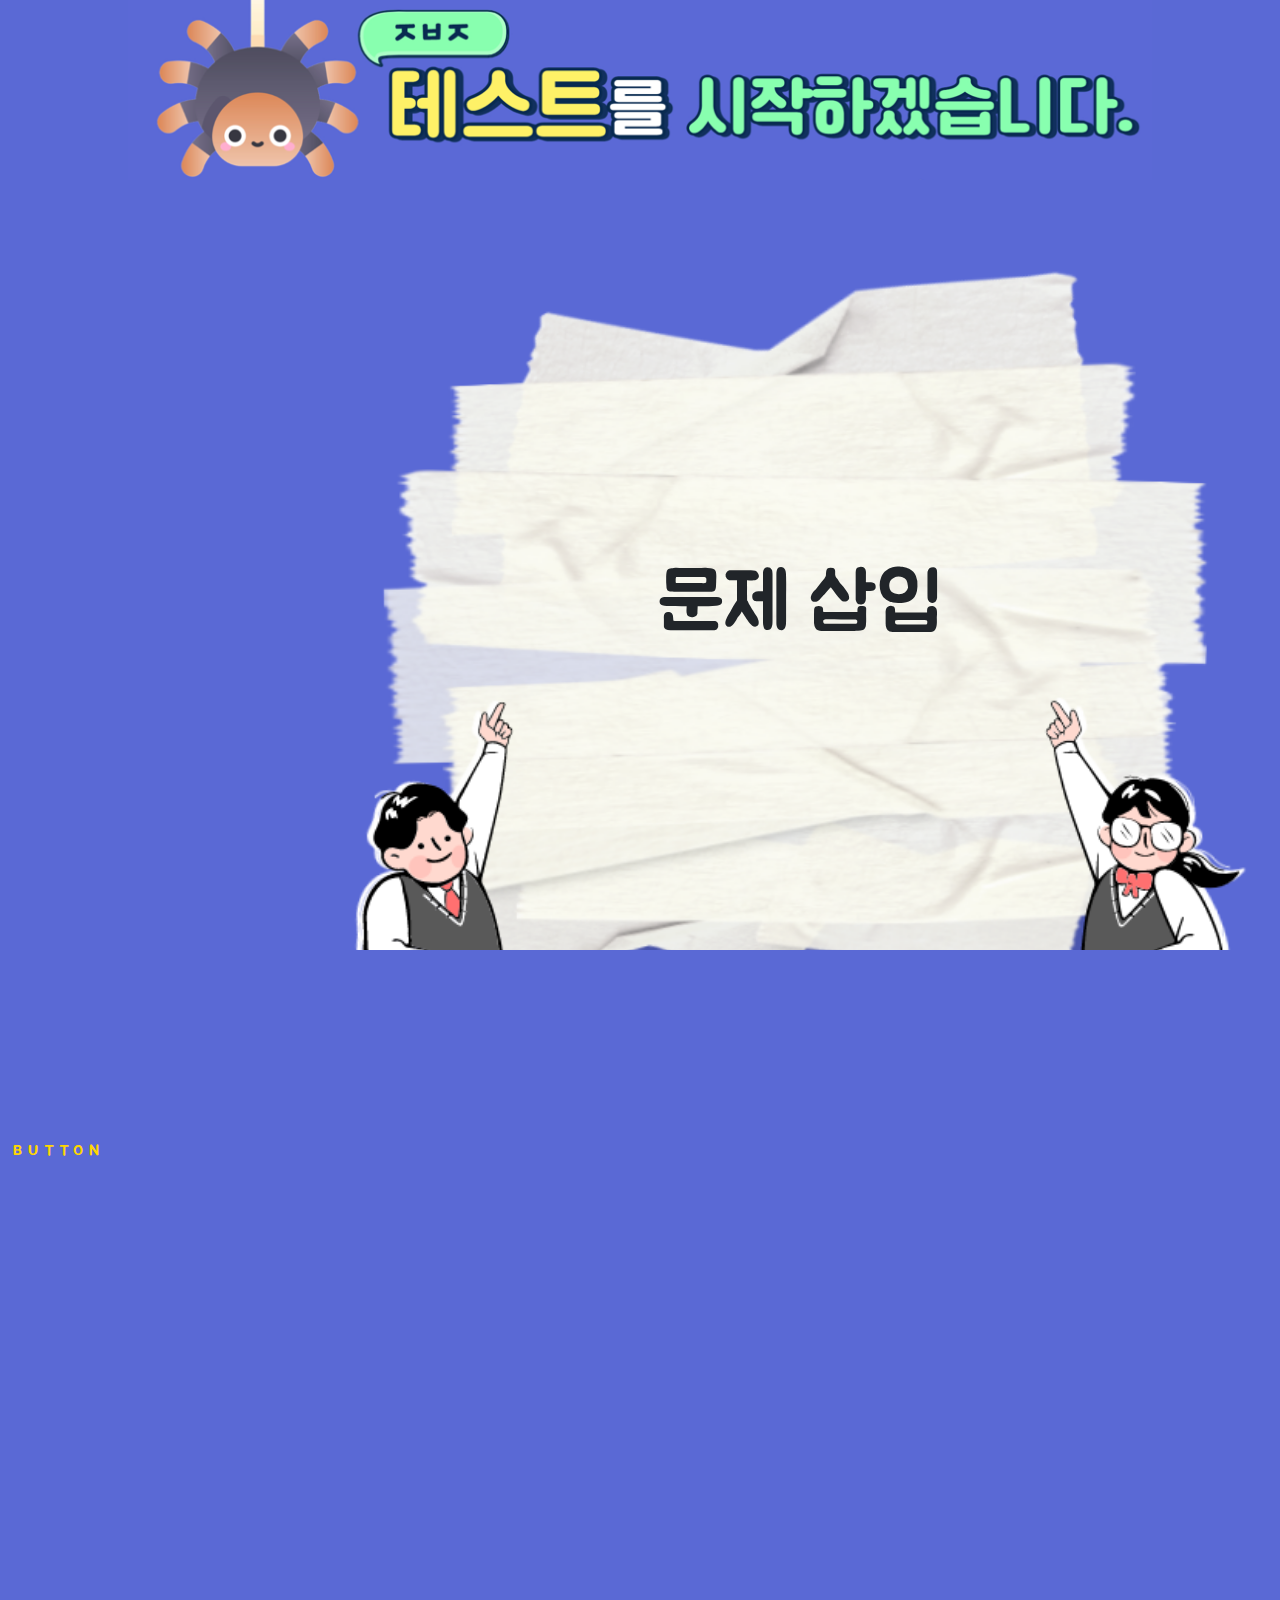
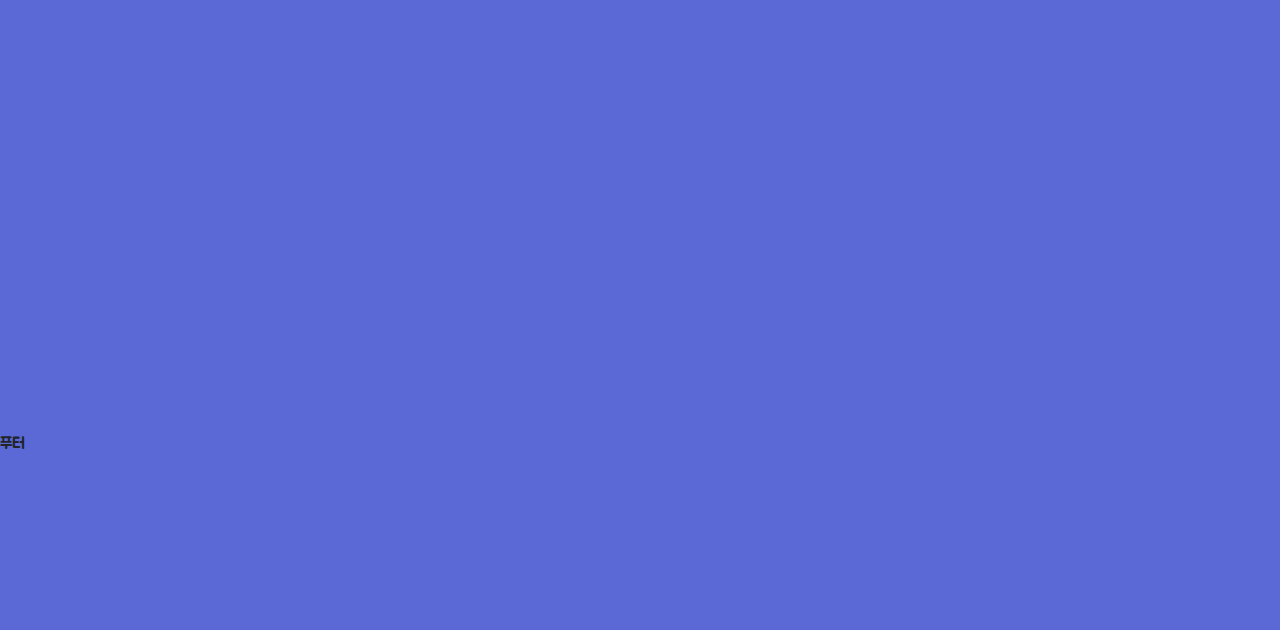
<file: index.html>
<!DOCTYPE html>
    <head>
        <!-- Required meta tags -->
        <meta charset="utf-8">
        <meta name="viewport" content="width=device-width, initial-scale=1, shrink-to-fit=no">
        <link rel="stylesheet" href="css/styles.css">

        <!-- Bootstrap CSS -->
        <link rel="stylesheet" href="https://maxcdn.bootstrapcdn.com/bootstrap/4.0.0/css/bootstrap.min.css"
              integrity="sha384-Gn5384xqQ1aoWXA+058RXPxPg6fy4IWvTNh0E263XmFcJlSAwiGgFAW/dAiS6JXm" crossorigin="anonymous">

        <!-- Optional JavaScript -->
        <!-- jQuery first, then Popper.js, then Bootstrap JS -->
        <script src="https://ajax.googleapis.com/ajax/libs/jquery/3.5.1/jquery.min.js"></script>
        <script src="https://cdnjs.cloudflare.com/ajax/libs/popper.js/1.12.9/umd/popper.min.js"
                integrity="sha384-ApNbgh9B+Y1QKtv3Rn7W3mgPxhU9K/ScQsAP7hUibX39j7fakFPskvXusvfa0b4Q"
                crossorigin="anonymous"></script>
        <script src="https://maxcdn.bootstrapcdn.com/bootstrap/4.0.0/js/bootstrap.min.js"
                integrity="sha384-JZR6Spejh4U02d8jOt6vLEHfe/JQGiRRSQQxSfFWpi1MquVdAyjUar5+76PVCmYl"
                crossorigin="anonymous"></script>

        <title>layout</title>


    </head>

    <body>
        <div id="all_layout">
            <div id="div1">
               <a href="#"><img id="title_image" src="image/title1.png"></a>
            </div>
            <div id="div2">
                <div class="background_image">
                    <h1 id="div2_text"> 문제 삽입 </h1>
                </div>
            </div>
            <div id="div3">
                <button class="btn">Button</button>

            </div>
            <div id="div4">
                <p id="div4_text1">푸터</p></div>
        </div>


</body>
</html>
</file>
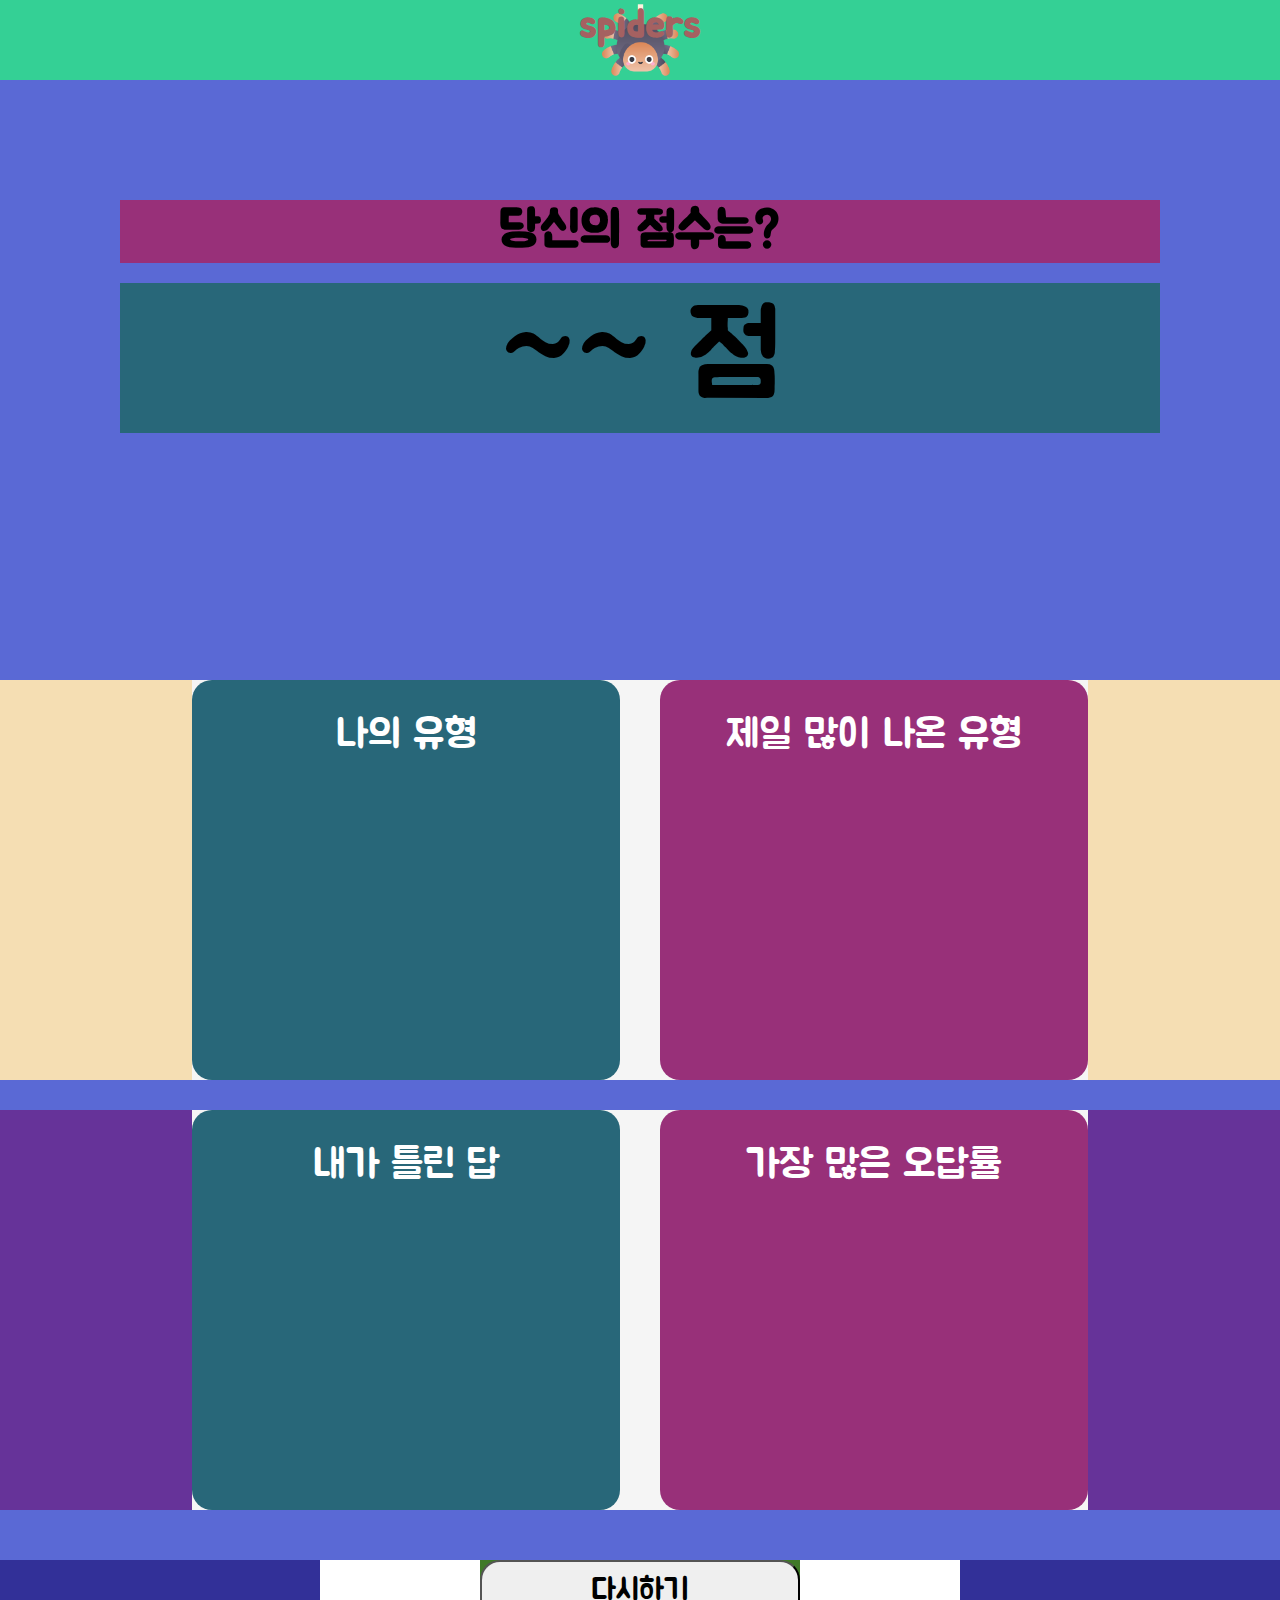
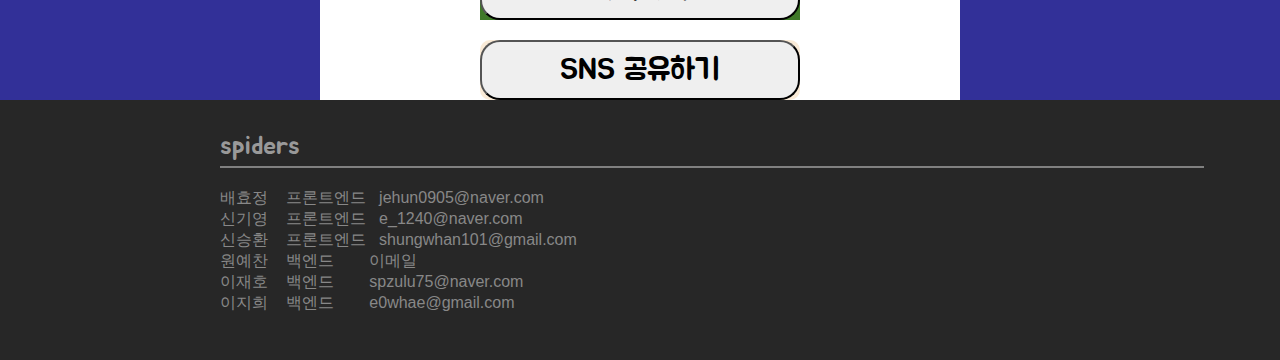
<file: MZ세대_3/index.html>
<!DOCTYPE html>
<html lang="ko">
<head>
  <meta charset="UTF-8">
  <meta http-equiv="X-UA-Compatible" content="IE=edge">
  <meta name="viewport" content="width=device-width, initial-scale=1.0">
  <title>MZ 언어 테스트 ㅣ spiders</title>
  <link rel="stylesheet" href="./css/style.css">
  <link href="https://fonts.googleapis.com/css2?family=Jua&display=swap" rel="stylesheet">
</head>
<body>
  <div id="wrap">
    <header id="header">
      <a id="logo">spiders</a>
    </header>
    <div id="main">
      <section id="sec1">
        <div id="point">
          <h1>당신의 점수는?</h1>
          <p> ~~ 점</p>
        </div>
      </section>
  
      <section id="sec2">
        <div id="cate">
          <div class="category1"><h2>나의 유형</h2></div>
          <div class="category2"><h2>제일 많이 나온 유형</h2></div>
        </div>
      </section>
      
      <section id="sec3">
        <div id="wrong_answer">
          <div class="wr"><h2>내가 틀린 답</h2> </div>
          <div class="wrrate"><h2>가장 많은 오답률</h2></div>
        </div>
      </section>
      <section id="sec4">
       <div class="btns">
          <form action='login_page.php' class="btn1">
            <input class="rebtn" type='button' value='다시하기' onclick='alert("처음페이지로 돌아가기")'/>
          </form>
          <form action='login_page.php' class="btn2">
            <input class="share" type='button' value='SNS 공유하기' onclick='alert("슬라이드")'/>
          </form>
       </div>
      </section>
      
    </div>
    
    <footer id="footer">
      <div class="fot1">
        <h3>spiders</h3>
        <hr>
        <br>
        <p class="info">배효정 &nbsp&nbsp&nbsp프론트엔드&nbsp&nbsp&nbspjehun0905@naver.com</p>
        <p class="info">신기영 &nbsp&nbsp&nbsp프론트엔드&nbsp&nbsp e_1240@naver.com</p>
        <p class="info">신승환 &nbsp&nbsp&nbsp프론트엔드&nbsp&nbsp shungwhan101@gmail.com</p>
        <p class="info">원예찬 &nbsp&nbsp&nbsp백엔드&nbsp&nbsp&nbsp&nbsp&nbsp&nbsp&nbsp&nbsp이메일</p>
        <p class="info">이재호 &nbsp&nbsp&nbsp백엔드&nbsp&nbsp&nbsp&nbsp&nbsp&nbsp&nbsp spzulu75@naver.com</p>
        <p class="info">이지희 &nbsp&nbsp&nbsp백엔드&nbsp&nbsp&nbsp&nbsp&nbsp&nbsp&nbsp e0whae@gmail.com</p>
      </div>
    </footer>
  </div>
</body>
</html>
</file>
<file: css/styles.css>
body {
    margin: 0;
    display: inline;
}

@font-face {
    font-family: JUDA;
    src: url("../fonts/BMJUA_ttf.ttf");
}

* {
    font-family: JUDA;
}

div {
    float: left;
}


#all_layout {
    background-color: #5A69D5;
    width: 100%;
}


#title_image {
    margin: auto;
    display: block;
    width: 80%;
}

#div3 {
    display: block;
    margin: 80px auto auto auto;

}


.background_image {
    background-image: url("../image/div2_img.png");
    background-size: cover;
    background-repeat: no-repeat;
    display: inline-block;
    margin: auto 30px auto 350px;
    width: 900px;
    height: 700px;
}

.btn {
    font-size: 25px;
    padding: 15px 30px;
    border: 3px solid gold;
    background-color: transparent;
    color: gold;
    text-transform: uppercase;
    letter-spacing: 5px;
    font-weight: bold;
    position: relative;
    transition: all 0.4s;
    overflow: hidden;
}

.btn:focus {
    outline: none;
}

.btn::before {
    content: "";
    position: absolute;
    height: 100%;
    width: 100%;
    background-color: gold;
    top: 100%;
    left: 0;
    transition: all 0.4s;
    z-index: -1;
}

.btn:hover::before {
    transform: translateY(-100%);
}

.btn:hover {
    color: #3c3e70;
}

#div2_text {
    font-size: 80px;
    margin-top: 300px;
    text-align: center;
}

@media (max-width: 768px) {
    #div1 {
        width: 100%;
        height: 120px;
    }

    #title_image {
        margin: auto;
        display: block;
        width: 80%;
        height: 100px;
        }

    #div2 {
        width: 100%;
        height: 300px;
    }

    .background_image {
        width: 100%;
        height: 275px;
        margin-left: 0;
        background-size: cover;
    }

    #div2_text {
        margin-top: 25px;
        margin-bottom: 25px;
    }
    #div3 {
        width: 100%;
        height: 80px;
    }

    #div4 {
        width: 100%;
        height: 20px;
    }


}

@media (min-width: 768px) {
    #div1 {
        width: 100%;
        height: 200px;
    }

    #div2 {
        width: 100%;
        height: 60px;
    }

    #div3 {
        width: 100%;
        height: 500px;
    }

    #div4 {
        width: 100%;
        height: 200px;
    }


}

@media (min-width: 992px) {
    #div1 {
        width: 100%;
        height: 250px;
    }

    #div2 {

        width: 100%;
        height: 800px;
    }

    #div3 {
        width: 100%;
        height: 900px;
    }

    #div4 {
        width: 100%;
        height: 200px;
    }


}
</file>
<file: MZ세대_3/css/style.css>
/* 베이직 */
* {
  font-family: 'Jua', sans-serif;
  box-sizing: border-box;
  text-align: center;
  margin: 0;
  padding: 0;
  text-decoration: none;
}

/* 레이아웃 */
#wrap{ 
  width: 100%;
  background-color:red;
}
#header {
  width: 100%;
  background-color: rgb(52, 208, 149);
}
#main {
  width: 100%;
  background-color: rgb(90, 105, 213);
}
#footer {
  width: 100%;
  background-color: rgb(39, 39, 39);
  position: relative;
  height: 260px;
}

/* 헤더 */
#header #logo {
  display: inline-block;
  background-image: url(../images/free-icon-tarantula-4484333.png);
  background-size: 60% 80px;
  background-repeat: no-repeat;
  background-position: center;
  width: 10%;
  height: 80px;
  font-size: 40px;
  font-weight: bold;
  color: rgb(165, 97, 97);
}

/* 메인 */
/* 섹션 1 */
#main #sec1{
  background-color: rgb(90, 105, 213);
}
#main #sec1 #point{
  background-color: rgb(90, 105, 213);
  height: 600px;
  padding: 120px;
}
#main #sec1 #point h1{
  background-color: #983079;
  font-size: 50px;
  margin-bottom: 20px;
}
#main #sec1 #point p{
  background-color: #286779;
  font-size: 120px;
}

/* 섹션 2 */
#main #sec2{
  background-color: wheat;
}
#main #sec2 #cate{
  background-color: whitesmoke;
  width: 70%;
  height: 400px;
  margin: 0 auto;
  display: flex;
  
}
#main #sec2 #cate .category1{
  background-color: #286779;
  display: flex;
  width: 50%;
  height: 100%;
  border-radius: 20px;
  
  
}
#main #sec2 #cate .category1 h2{
  margin: 30px auto;
  font-size: 40px;
  color: #fff;
  font-weight: 100;

}
#main #sec2 #cate .category2{
  background-color: #983079;
  display: flex;
  width: 50%;
  height: 100%;
  border-radius: 20px;
  margin-left: 40px ;
}
#main #sec2 #cate .category2 h2{
  margin: 30px auto;
  font-size: 40px;
  color: #fff;
  font-weight: 100;
}
/* 섹션 3 */
#main #sec3{
  margin-top: 30px;
  background-color: rebeccapurple;
}
#main #sec3 #wrong_answer{
  background-color: whitesmoke;
  width: 70%;
  height: 400px;
  margin: 0 auto;
  display: flex;
  
}
#main #sec3 #wrong_answer h2 {
  margin: 30px auto;
  font-size: 40px;
  color: #fff;
  font-weight: 100;
}
#main #sec3 #wrong_answer .wr{
  background-color: #286779;
  display: flex;
  width: 50%;
  height: 100%;
  border-radius: 20px;
}
#main #sec3 #wrong_answer .wrrate{
  background-color: #983079;
  display: flex;
  width: 50%;
  height: 100%;
  border-radius: 20px;
  margin-left: 40px ;
}

/* 섹션 4 */
#main #sec4{
  background-color: #323098;
  margin-top: 50px;
}
#main #sec4 .btns{
 background-color: rgb(255, 255, 255);
 width: 50%;
 margin: 0 auto;
}

#main #sec4 .btns .btn1{
 
  width: 50%;
  height: 60px;
  background-color: #3f7928;
  display: inline-block;
}
#main #sec4 .btns .btn1 .rebtn{
  border-radius: 20px;
  font-size: 30px;
  height: 100%;
  width: 100%;
}
#main #sec4 .btns .btn2 {
  margin-top: 20px;
  border-radius: 10px;
  width: 50%;
  height: 60px;
  display: flex;
  background-color: antiquewhite;
  display: inline-block;
}
#main #sec4 .btns .btn2 .share{
  border-radius: 20px;
  width: 100%;
  font-size: 30px;
  height: 100%;
}

/* 푸터 */
#footer .fot1{
  position: absolute;
  width: 80%;
  margin: 0 200px;

  height: 100%;
  padding: 20px;
}
#footer .fot1 hr{
  margin-top: 3px;
  background-color:#dadada;
  border: 1px solid ;
}

#footer .fot1 h3{
  margin-top: 10px;
  color: #999999;
  font-weight: 100;
  font-size: 26px;
  text-align: initial;
}
#footer .fot1 .info{
  text-align: initial;
  font-family: sans-serif;
  color: #888888;
}
</file>
